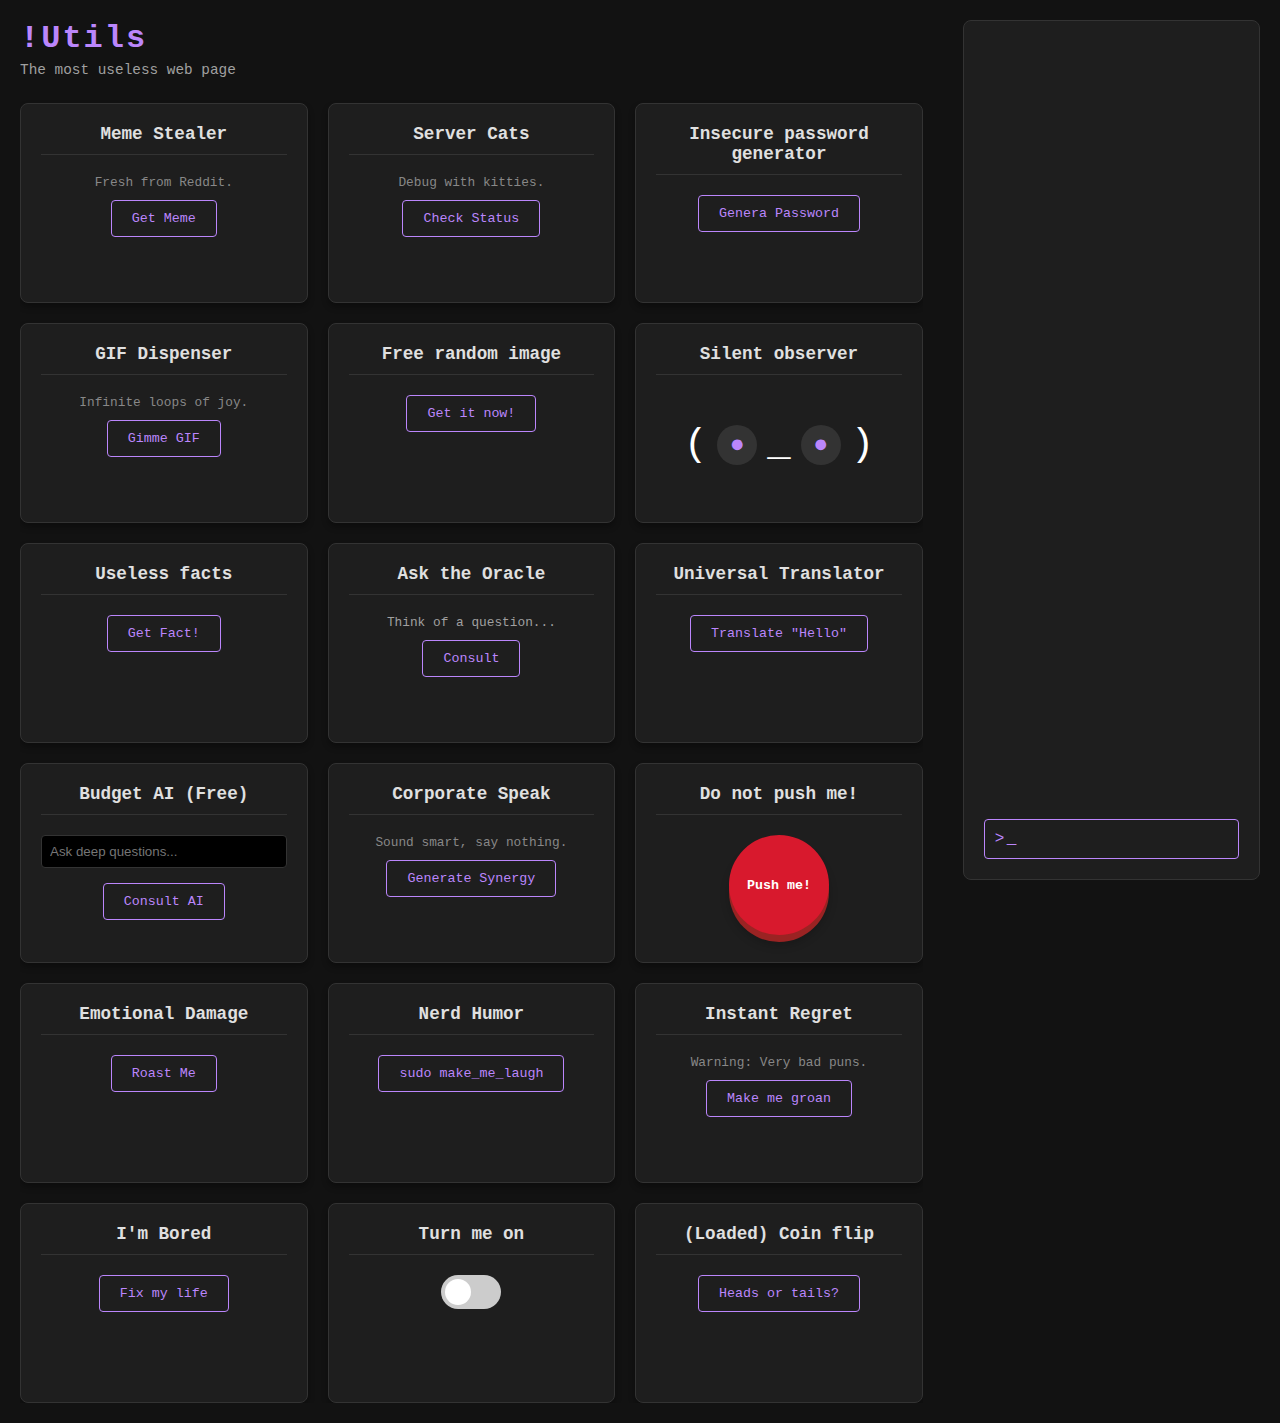
<file: index.html>
<!DOCTYPE html>
<html lang="it">
    <head>
        <meta charset="UTF-8">
        <meta name="viewport" content="width=device-width, initial-scale=1.0">
        <title>NullUtils - Strumenti Indispensabilmente Inutili</title>
        <link href="./styles/main.css" rel="stylesheet"/>
        <link href="./styles/elements.css" rel="stylesheet"/>
        <link href="./styles/earthquake.css" rel="stylesheet"/>
        <link href="./styles/playground.css" rel="stylesheet"/>
        <link href="./styles/responsive.css" rel="stylesheet"/>
    </head>
    <body>
        <div class="mobile-header">
            <h1>!Utils</h1>
            <p class="subtitle">The most useless web page</p>
        </div>
        <div class="playground">
            <div class="dashboard">
                <div class="dashboard-header">
                    <h1>!Utils</h1>
                    <p class="subtitle">The most useless web page</p>
                </div>
                <div class="card">
                    <h3>Meme Stealer</h3>
                    <p style="font-size: 0.8em; color: #888; margin-bottom: 10px;">Fresh from Reddit.</p>
                    <button onclick="exec(this, generateMeme)">Get Meme</button>
                </div>

                <div class="card">
                    <h3>Server Cats</h3>
                    <p style="font-size: 0.8em; color: #888; margin-bottom: 10px;">Debug with kitties.</p>
                    <button onclick="exec(this, generateHttpCat)">Check Status</button>
                </div>

                <div class="card">
                    <h3>Insecure password generator</h3>
                    <button onclick="exec(this, generateBadPassword)">Genera Password</button>
                </div>

                <div class="card">
                    <h3>GIF Dispenser</h3>
                    <p style="font-size: 0.8em; color: #888; margin-bottom: 10px;">Infinite loops of joy.</p>
                    <button onclick="exec(this, generateRandomGif)">Gimme GIF</button>
                </div>

                <div class="card">
                    <h3>Free random image</h3>
                    <button onclick="exec(this, randomImage)">Get it now!</button>
                </div>

                <div class="card">
                    <h3>Silent observer</h3>
                    <div class="face-container" style="font-size: 3em; font-family: monospace; height: 100px; display:flex; align-items:center; justify-content:center; color: #fff; gap: 10px;">

                        <span>(</span>

                        <div class="eye-socket">
                            <div class="eyelid"></div> <div id="eye-left" class="pupil">●</div>
                        </div>

                        <span>_</span>

                        <div class="eye-socket">
                            <div class="eyelid"></div> <div id="eye-right" class="pupil">●</div>
                        </div>

                        <span>)</span>
                    </div>
                </div>

                <div class="card">
                    <h3>Useless facts</h3>
                    <button onclick="exec(this, getUselessFact)">Get Fact!</button>
                </div>

                <div class="card">
                    <h3>Ask the Oracle</h3>
                    <p style="font-size: 0.8em; color: var(--muted); margin-bottom: 10px;">Think of a question...</p>
                    <button onclick="exec(this, askOracle)">Consult</button>
                </div>

                <div class="card">
                    <h3>Universal Translator</h3>
                    <button onclick="exec(this, translateSomething)">Translate "Hello"</button>
                </div>

                <div class="card">
                    <h3>Budget AI (Free)</h3>
                    <div style="display: flex; flex-direction: column; gap: 10px; margin-bottom: 15px;">
                        <input type="text" id="budgetAiQuestion" placeholder="Ask deep questions..."
                               style="padding: 8px; background: #000; border: 1px solid #333; color: #fff; border-radius: 4px; width: 100%;">
                    </div>
                    <button onclick="exec(this, askBudgetAi)" id="budgetAiButton">Consult AI</button>
                </div>

                <div class="card">
                    <h3>Corporate Speak</h3>
                    <p style="font-size: 0.8em; color: #888; margin-bottom: 10px;">Sound smart, say nothing.</p>
                    <button onclick="exec(this, generateCorporateBS)">Generate Synergy</button>
                </div>

                <div class="card">
                    <h3>Do not push me!</h3>
                    <button class="red-button" onclick="exec(this, doNotPush)">Push me!</button>
                </div>

                <div class="card">
                    <h3>Emotional Damage</h3>
                    <button onclick="exec(this, generateInsult)">Roast Me</button>
                </div>

                <div class="card">
                    <h3>Nerd Humor</h3>
                    <button onclick="exec(this, generateGeekJoke)">sudo make_me_laugh</button>
                </div>

                <div class="card">
                    <h3>Instant Regret</h3>
                    <p style="font-size: 0.8em; color: #888; margin-bottom: 10px;">Warning: Very bad puns.</p>
                    <button onclick="exec(this, generateDadJoke)">Make me groan</button>
                </div>

                <div class="card">
                    <h3>I'm Bored</h3>
                    <button onclick="exec(this, suggestActivity)">Fix my life</button>
                </div>

                <div class="card">
                    <h3>Turn me on</h3>
                    <label class="switch">
                        <input type="checkbox" id="lazyToggle">
                        <span class="slider"></span>
                    </label>
                </div>

                <div class="card">
                    <h3>(Loaded) Coin flip</h3>
                    <button onclick="exec(this, flipCoin)">Heads or tails?</button>
                </div>

            </div>
            <div id="results">
                <div id="messages">
                </div>
                <div id="fake_input__container">
                    <div id="fake_input">></div>
                </div>
            </div>
        </div>
        <script src="./scripts/utils.js"></script>
        <script src="./scripts/insicurePass.js"></script>
        <script src="./scripts/memeDispenser.js"></script>
        <script src="./scripts/randomGif.js"></script>
        <script src="./scripts/httpCat.js"></script>
        <script src="./scripts/corporateBsGenerator.js"></script>
        <script src="./scripts/dadJokes.js"></script>
        <script src="./scripts/suggestActivity.js"></script>
        <script src="./scripts/geekJokeGenerator.js"></script>
        <script src="./scripts/insultGenerator.js"></script>
        <script src="./scripts/askBudgetAi.js"></script>
        <script src="./scripts/uselessFacts.js"></script>
        <script src="./scripts/translator.js"></script>
        <script src="./scripts/oracle.js"></script>
        <script src="./scripts/flipCoin.js"></script>
        <script src="./scripts/randomImage.js"></script>
        <script src="./scripts/pupils.js"></script>
        <script src="./scripts/doNotPush.js"></script>
        <script>
            async function exec (elm, method, args) {
                if (doingSomething) {
                    showResult("Man, let me finish with this and try again!");
                    return;
                }

                if (window.innerWidth <= 900) {
                    window.scrollTo({ top: 0, behavior: 'smooth' });
                }

                doingSomething = true;
                try {
                    if (!args) {
                        args = [];
                    }
                    await method.call(this, elm, ...args);
                } catch (error) {
                    sendMessage("System Error: Something exploded internally.");
                } finally {
                    doingSomething = false;
                    if (elm.disabled) elm.disabled = false;
                }
            }

            const toggle = document.getElementById('lazyToggle');
            let counter = 0;
            const maxCountToggle = getRandomInt(2, 7);
            toggle.addEventListener('change', function () {
                if (this.checked) {
                    counter ++
                    setTimeout(() => {
                        this.checked = false;
                    }, getRandomInt(200, 5000));
                    if (counter === maxCountToggle) {
                        counter = 0;
                        sendMessage("❌ Man, stop...");
                    }
                }
            });

            Array.from(document.getElementsByClassName("image")).forEach((el) => {
                el.addEventListener("click", (e) => {
                    e.preventDefault();
                    el.classList.toggle("active");
                })
            });
        </script>
    </body>
</html>
</file>
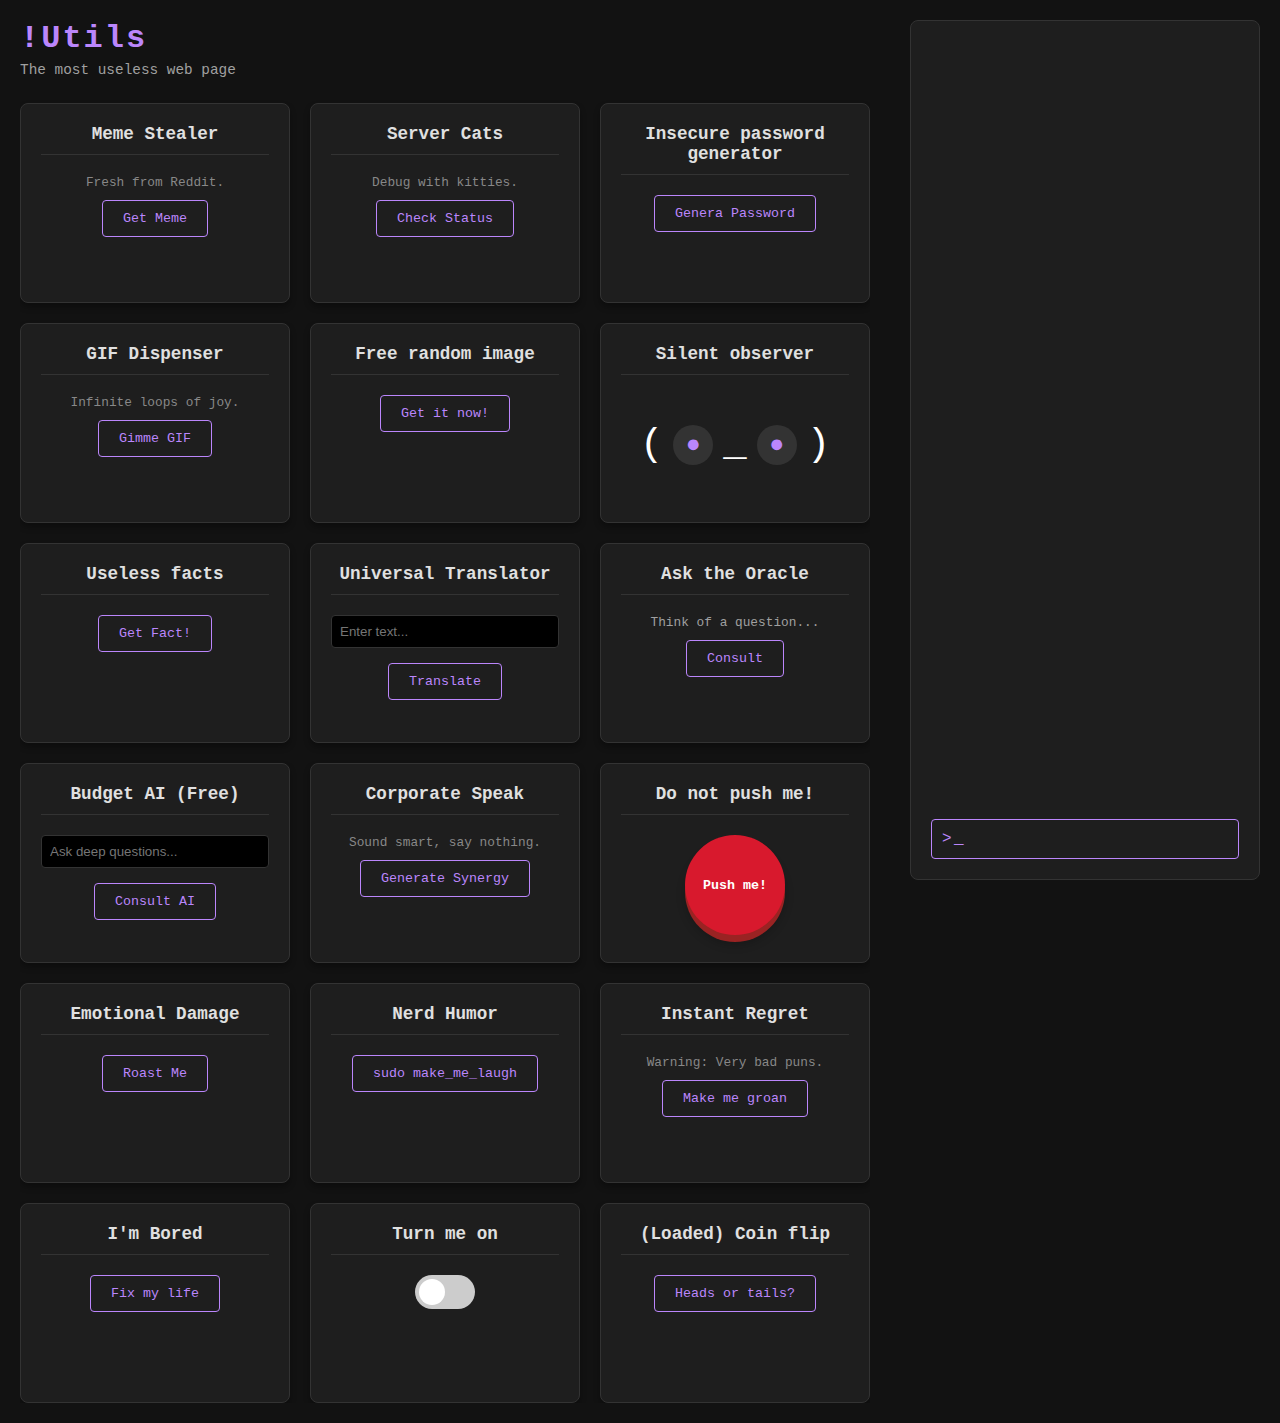
<file: src/index.html>
<!DOCTYPE html>
<html lang="it">
    <head>
        <meta charset="UTF-8">
        <meta name="viewport" content="width=device-width, initial-scale=1.0">
        <title>NullUtils - Strumenti Indispensabilmente Inutili</title>
        <link href="./styles/main.css" rel="stylesheet"/>
        <link href="./styles/elements.css" rel="stylesheet"/>
        <link href="./styles/earthquake.css" rel="stylesheet"/>
        <link href="./styles/playground.css" rel="stylesheet"/>
        <link href="./styles/responsive.css" rel="stylesheet"/>
    </head>
    <body>
        <div class="mobile-header">
            <h1>!Utils</h1>
            <p class="subtitle">The most useless web page</p>
        </div>
        <div class="playground">
            <div class="dashboard">
                <div class="dashboard-header">
                    <h1>!Utils</h1>
                    <p class="subtitle">The most useless web page</p>
                </div>
                <div class="card">
                    <h3>Meme Stealer</h3>
                    <p style="font-size: 0.8em; color: #888; margin-bottom: 10px;">Fresh from Reddit.</p>
                    <button onclick="exec(this, generateMeme)">Get Meme</button>
                </div>

                <div class="card">
                    <h3>Server Cats</h3>
                    <p style="font-size: 0.8em; color: #888; margin-bottom: 10px;">Debug with kitties.</p>
                    <button onclick="exec(this, generateHttpCat)">Check Status</button>
                </div>

                <div class="card">
                    <h3>Insecure password generator</h3>
                    <button onclick="exec(this, generateBadPassword)">Genera Password</button>
                </div>

                <div class="card">
                    <h3>GIF Dispenser</h3>
                    <p style="font-size: 0.8em; color: #888; margin-bottom: 10px;">Infinite loops of joy.</p>
                    <button onclick="exec(this, generateRandomGif)">Gimme GIF</button>
                </div>

                <div class="card">
                    <h3>Free random image</h3>
                    <button onclick="exec(this, randomImage)">Get it now!</button>
                </div>

                <div class="card">
                    <h3>Silent observer</h3>
                    <div class="face-container" style="font-size: 3em; font-family: monospace; height: 100px; display:flex; align-items:center; justify-content:center; color: #fff; gap: 10px;">

                        <span>(</span>

                        <div class="eye-socket">
                            <div class="eyelid"></div> <div id="eye-left" class="pupil">●</div>
                        </div>

                        <span>_</span>

                        <div class="eye-socket">
                            <div class="eyelid"></div> <div id="eye-right" class="pupil">●</div>
                        </div>

                        <span>)</span>
                    </div>
                </div>

                <div class="card">
                    <h3>Useless facts</h3>
                    <button onclick="exec(this, getUselessFact)">Get Fact!</button>
                </div>

                <div class="card">
                    <h3>Universal Translator</h3>
                    <div style="display: flex; flex-direction: column; gap: 10px; margin-bottom: 15px;">
                        <input type="text" id="translatorInput" placeholder="Enter text..."
                               style="padding: 8px; background: #000; border: 1px solid #333; color: #fff; border-radius: 4px; width: 100%;">
                    </div>
                    <button onclick="exec(this, translateSomething)" id="translatorButton">Translate</button>
                </div>

                <div class="card">
                    <h3>Ask the Oracle</h3>
                    <p style="font-size: 0.8em; color: var(--muted); margin-bottom: 10px;">Think of a question...</p>
                    <button onclick="exec(this, askOracle)">Consult</button>
                </div>

                <div class="card">
                    <h3>Budget AI (Free)</h3>
                    <div style="display: flex; flex-direction: column; gap: 10px; margin-bottom: 15px;">
                        <input type="text" id="budgetAiQuestion" placeholder="Ask deep questions..."
                               style="padding: 8px; background: #000; border: 1px solid #333; color: #fff; border-radius: 4px; width: 100%;">
                    </div>
                    <button onclick="exec(this, askBudgetAi)" id="budgetAiButton">Consult AI</button>
                </div>

                <div class="card">
                    <h3>Corporate Speak</h3>
                    <p style="font-size: 0.8em; color: #888; margin-bottom: 10px;">Sound smart, say nothing.</p>
                    <button onclick="exec(this, generateCorporateBS)">Generate Synergy</button>
                </div>

                <div class="card">
                    <h3>Do not push me!</h3>
                    <button class="red-button" onclick="exec(this, doNotPush)">Push me!</button>
                </div>

                <div class="card">
                    <h3>Emotional Damage</h3>
                    <button onclick="exec(this, generateInsult)">Roast Me</button>
                </div>

                <div class="card">
                    <h3>Nerd Humor</h3>
                    <button onclick="exec(this, generateGeekJoke)">sudo make_me_laugh</button>
                </div>

                <div class="card">
                    <h3>Instant Regret</h3>
                    <p style="font-size: 0.8em; color: #888; margin-bottom: 10px;">Warning: Very bad puns.</p>
                    <button onclick="exec(this, generateDadJoke)">Make me groan</button>
                </div>

                <div class="card">
                    <h3>I'm Bored</h3>
                    <button onclick="exec(this, suggestActivity)">Fix my life</button>
                </div>

                <div class="card">
                    <h3>Turn me on</h3>
                    <label class="switch">
                        <input type="checkbox" id="lazyToggle">
                        <span class="slider"></span>
                    </label>
                </div>

                <div class="card">
                    <h3>(Loaded) Coin flip</h3>
                    <button onclick="exec(this, flipCoin)">Heads or tails?</button>
                </div>

            </div>
            <div id="results">
                <div id="messages">
                </div>
                <div id="fake_input__container">
                    <div id="fake_input">></div>
                </div>
            </div>
        </div>
        <script src="./scripts/utils.js"></script>
        <script src="./scripts/insicurePass.js"></script>
        <script src="./scripts/memeDispenser.js"></script>
        <script src="./scripts/randomGif.js"></script>
        <script src="./scripts/httpCat.js"></script>
        <script src="./scripts/corporateBsGenerator.js"></script>
        <script src="./scripts/dadJokes.js"></script>
        <script src="./scripts/suggestActivity.js"></script>
        <script src="./scripts/geekJokeGenerator.js"></script>
        <script src="./scripts/insultGenerator.js"></script>
        <script src="./scripts/askBudgetAi.js"></script>
        <script src="./scripts/uselessFacts.js"></script>
        <script src="./scripts/translator.js"></script>
        <script src="./scripts/oracle.js"></script>
        <script src="./scripts/flipCoin.js"></script>
        <script src="./scripts/randomImage.js"></script>
        <script src="./scripts/pupils.js"></script>
        <script src="./scripts/doNotPush.js"></script>
        <script>
            async function exec (elm, method, args) {
                if (doingSomething) {
                    showResult("Man, let me finish with this and try again!");
                    return;
                }

                if (window.innerWidth <= 900) {
                    window.scrollTo({ top: 0, behavior: 'smooth' });
                }

                doingSomething = true;
                try {
                    if (!args) {
                        args = [];
                    }
                    await method.call(this, elm, ...args);
                } catch (error) {
                    sendMessage("System Error: Something exploded internally.");
                } finally {
                    doingSomething = false;
                    if (elm.disabled) elm.disabled = false;
                }
            }

            const toggle = document.getElementById('lazyToggle');
            let counter = 0;
            const maxCountToggle = getRandomInt(2, 7);
            toggle.addEventListener('change', function () {
                if (this.checked) {
                    counter ++
                    setTimeout(() => {
                        this.checked = false;
                    }, getRandomInt(200, 5000));
                    if (counter === maxCountToggle) {
                        counter = 0;
                        sendMessage("❌ Man, stop...");
                    }
                }
            });
        </script>
    </body>
</html>
</file>
<file: styles/main.css>
:root {
    --bg-color: #121212;
    --card-bg: #1e1e1e;
    --accent: #bb86fc;
    --text: #e0e0e0;
    --muted: #a0a0a0;
}

* {
    box-sizing: border-box;
}

body {
    font-family: 'Courier New', Courier, monospace;
    background-color: var(--bg-color);
    color: var(--text);
    display: flex;
    flex-direction: column;
    align-items: start;
    min-height: 100vh;
    margin: 0;
    padding: 20px;
}

.mobile-header {
    display: none;
}

img {
    max-width: 100%;
    max-height: 100%;
    object-fit: contain;
    display: block;
}

h1 {
    margin: 0 0 5px 0;
    color: var(--accent);
    letter-spacing: 2px;
    font-size: 2rem;
}

p.subtitle {
    margin: 0 0 5px 0;
    color: var(--muted);
    font-size: 0.9rem;
}
</file>
<file: styles/elements.css>
.card {
    background-color: var(--card-bg);
    border: 1px solid #333;
    border-radius: 8px;
    padding: 20px;
    text-align: center;
    box-shadow: 0 4px 6px rgba(0,0,0,0.3);
    transition: transform 0.2s;
    flex: 1 1 220px;
    max-width: 300px;
    height: 200px;
}

.card:hover{
    transform: translateY(-2px);
    border-color: var(--accent);
}

.card h3 {
    margin-top: 0;
    font-size: 1.1em;
    border-bottom: 1px solid #333;
    padding-bottom: 10px;
    margin-bottom: 20px;
}

button:not(.red-button):not(.action-btn) {
    background-color: transparent;
    border: 1px solid var(--accent);
    color: var(--accent);
    padding: 10px 20px;
    cursor: pointer;
    font-family: inherit;
    border-radius: 4px;
    transition: all 0.2s;
    white-space: nowrap;
}

button:not(.red-button):not(.action-btn):hover {
    background-color: var(--accent);
    color: var(--bg-color);
}

button:not(.red-button):not(.action-btn):active {
    transform: scale(0.95);
}

button.red-button {
    height: 100px;
    width: 100px;
    border: none;
    padding: 15px;
    background-color: #d8192d;
    border-radius: 100%;
    color: white;
    cursor: pointer;
    font-family: inherit;
    font-weight: bold;
    box-shadow: 0 7px 0 #9a2323, 0 10px 10px rgba(0,0,0,0.2);
    transition: all 0.2s cubic-bezier(0.175, 0.885, 0.32, 1.275);
}

button.red-button:hover {
    background-color: #d6435c;
    transform: translateY(-4px);
    box-shadow: 0 9px 0 #9a2323, 0 20px 25px rgba(0,0,0,0.3);
}

button.red-button:active {
    transform: translateY(5px);
    box-shadow: 0 0 0 #9a2323,0 0 0 rgba(0,0,0,0);
}

.switch {
    position: relative;
    display: inline-block;
    width: 60px;
    height: 34px;
}

.switch input { opacity: 0; width: 0; height: 0; }

.slider {
    position: absolute;
    cursor: pointer;
    top: 0; left: 0; right: 0; bottom: 0;
    background-color: #ccc;
    transition: .4s;
    border-radius: 34px;
}

.slider:before {
    position: absolute;
    content: "";
    height: 26px;
    width: 26px;
    left: 4px;
    bottom: 4px;
    background-color: white;
    transition: .4s;
    border-radius: 50%;
}

input:checked + .slider { background-color: var(--accent); }

input:checked + .slider:before { transform: translateX(26px); }

.eye-socket {
    position: relative;
    width: 40px;
    height: 40px;
    background: #333;
    border-radius: 50%;
    display: flex;
    align-items: center;
    justify-content: center;
    overflow: hidden;
}

.pupil {
    position: relative;
    font-size: 25px;
    color: var(--accent);
    transition: transform 0.1s ease-out;
    line-height: 1;
}

.eyelid {
    position: absolute;
    top: 0;
    left: 0;
    width: 100%;
    height: 0%;
    background-color: #333;
    z-index: 10;
    transition: height 0.1s ease-in-out;
}

.eyelid.closed {
    height: 100%;
}
</file>
<file: styles/earthquake.css>
@keyframes strobe-flash {
    0%   { filter: invert(0); }
    10%  { filter: invert(1) hue-rotate(90deg); }
    30%  { filter: invert(1); }
    40%  { filter: invert(1) hue-rotate(180deg); }
    60%  { filter: invert(0) hue-rotate(30deg); }
    70%  { filter: invert(0); }
    80%  { filter: invert(1) hue-rotate(240deg); }
    100% { filter: invert(0); }
}
@keyframes jitter-move {
    0% { transform: translate(0, 0); }
    25% { transform: translate(-4px, 2px); }
    50% { transform: translate(2px, -4px); }
    75% { transform: translate(-2px, -2px); }
    100% { transform: translate(4px, 4px); }
}
body.meltdown {
    animation: strobe-flash 0.3s infinite;
    overflow: hidden;

    background-color: #000 !important;
}


body.meltdown .card,
body.meltdown button,
body.meltdown h1,
body.meltdown p,
body.meltdown .message {
    animation: jitter-move 0.2s infinite linear;
}

body.meltdown .card:nth-child(even),
body.meltdown .message:nth-child(even) {
    animation-duration: 0.25s;
    animation-direction: reverse;
}

body.meltdown .card:nth-child(3n) {
    animation-duration: 0.1s;
}

body.meltdown #results {
    border: 2px solid red;
    background-color: #110000;
}
body.meltdown .message {
    color: red !important;
    font-weight: bold;
    text-shadow: 2px 2px 0px #000;
}
</file>
<file: styles/playground.css>
.playground {
    min-height: 0;
    display: flex;
    flex-direction: row;
    align-items: start;
    justify-content: center;
    gap: 40px;
    flex: 1;
}

.dashboard {
    display: flex;
    flex-wrap: wrap;
    justify-content: start;
    align-content: start;
    gap: 20px;
    width: 100%;
    overflow-y: auto;
}

.dashboard-header {
    width: 100%;
}

#results {
    position: sticky;
    top: 20px;
    width: 400px;
    height: calc(100vh - 40px);
    max-height: calc(100vh - 40px);
    display: flex;
    flex-direction: column;
    align-items: start;
    justify-content: start;
    background-color: var(--card-bg);
    border: 1px solid #333;
    border-radius: 8px;
    padding: 10px;
}
#messages {
    display: flex;
    flex-direction: column;
    align-items: start;
    justify-content: start;
    overflow-y: auto;
    flex: 1;
    width: calc(100% - 20px);
    scrollbar-width: thin;
    scrollbar-color: var(--accent) var(--bg-color);
    scroll-behavior: smooth;
    padding: 10px 10px 10px 0px;
    margin: 10px;
}
#messages > .message {
    width: 100%;
    display: flex;
    flex-direction: column;
    align-items: start;
    justify-content: start;
    gap: 5px;
}

#messages > .message:not(:first-child) {
    padding-top: 20px;
}

#messages > .message:not(:last-child) {
    padding-bottom: 20px;
    border-bottom: 1px solid #333;
}

#fake_input__container{
    margin: 10px;
    padding: 10px;
    border: 1px solid var(--accent);
    border-radius: 4px;
    width: calc(100% - 20px);
}

#fake_input {
    position: relative;
    display: inline;
    color: var(--accent);
    padding-right: 12px;
}

#fake_input:after{
    position: absolute;
    content: '_';
    color: var(--accent);
    right: 0;
    animation:opacity .3s linear infinite alternate;
}

@keyframes opacity {
    from {
        opacity: 0;
    }
    to {
        opacity: 1;
    }
}

.action-btn {
    background: transparent;
    border: none;
    cursor: pointer;
    font-size: .9em;
    opacity: 0.3;
    transition: opacity 0.2s, transform 0.1s;
    filter: grayscale(1);
    align-self: flex-end;
}

.message:hover .action-btn {
    opacity: 1;
    filter: grayscale(0);
}

.message:hover .action-btn:hover {
    transform: scale(1.2);
}

.action-btn:active {
    transform: scale(0.9);
}
</file>
<file: styles/responsive.css>
@media (max-width: 900px) {
    .playground {
        flex-direction: column-reverse;
        align-items: center;
        overflow-y: auto;
        gap: 20px;
    }

    .dashboard {
        width: 100%;
        max-width: 100%;
        overflow-y: visible;
        margin-bottom: 20px;
    }


    .dashboard-header {
        display: none;
    }

    #results {
        width: 100%;
        max-width: 100%;
        height: 400px;
        position: relative;
        top: 0;
    }

    body {
        padding: 10px;
    }

    .mobile-header {
        display: block;
    }
}


@media (max-width: 900px) {
    .card {
        width: 100%;
        max-width: unset;
    }
}
</file>
<file: src/styles/main.css>
:root {
    --bg-color: #121212;
    --card-bg: #1e1e1e;
    --accent: #bb86fc;
    --text: #e0e0e0;
    --muted: #a0a0a0;
}

* {
    box-sizing: border-box;
}

body {
    font-family: 'Courier New', Courier, monospace;
    background-color: var(--bg-color);
    color: var(--text);
    display: flex;
    flex-direction: column;
    align-items: start;
    min-height: 100vh;
    margin: 0;
    padding: 20px;
}

.mobile-header {
    display: none;
}

img {
    max-width: 100%;
    max-height: 100%;
    object-fit: contain;
    display: block;
}

h1 {
    margin: 0 0 5px 0;
    color: var(--accent);
    letter-spacing: 2px;
    font-size: 2rem;
}

p.subtitle {
    margin: 0 0 5px 0;
    color: var(--muted);
    font-size: 0.9rem;
}
</file>
<file: src/styles/elements.css>
.card {
    background-color: var(--card-bg);
    border: 1px solid #333;
    border-radius: 8px;
    padding: 20px;
    text-align: center;
    box-shadow: 0 4px 6px rgba(0,0,0,0.3);
    transition: transform 0.2s;
    flex: 1 1 270px;
    max-width: 270px;
    height: 200px;
}

.card:hover{
    transform: translateY(-2px);
    border-color: var(--accent);
}

.card h3 {
    margin-top: 0;
    font-size: 1.1em;
    border-bottom: 1px solid #333;
    padding-bottom: 10px;
    margin-bottom: 20px;
}

button:not(.red-button):not(.action-btn) {
    background-color: transparent;
    border: 1px solid var(--accent);
    color: var(--accent);
    padding: 10px 20px;
    cursor: pointer;
    font-family: inherit;
    border-radius: 4px;
    transition: all 0.2s;
    white-space: nowrap;
}

button:not(.red-button):not(.action-btn):hover {
    background-color: var(--accent);
    color: var(--bg-color);
}

button:not(.red-button):not(.action-btn):active {
    transform: scale(0.95);
}

button.red-button {
    height: 100px;
    width: 100px;
    border: none;
    padding: 15px;
    background-color: #d8192d;
    border-radius: 100%;
    color: white;
    cursor: pointer;
    font-family: inherit;
    font-weight: bold;
    box-shadow: 0 7px 0 #9a2323, 0 10px 10px rgba(0,0,0,0.2);
    transition: all 0.2s cubic-bezier(0.175, 0.885, 0.32, 1.275);
}

button.red-button:hover {
    background-color: #d6435c;
    transform: translateY(-4px);
    box-shadow: 0 9px 0 #9a2323, 0 20px 25px rgba(0,0,0,0.3);
}

button.red-button:active {
    transform: translateY(5px);
    box-shadow: 0 0 0 #9a2323,0 0 0 rgba(0,0,0,0);
}

.switch {
    position: relative;
    display: inline-block;
    width: 60px;
    height: 34px;
}

.switch input { opacity: 0; width: 0; height: 0; }

.slider {
    position: absolute;
    cursor: pointer;
    top: 0; left: 0; right: 0; bottom: 0;
    background-color: #ccc;
    transition: .4s;
    border-radius: 34px;
}

.slider:before {
    position: absolute;
    content: "";
    height: 26px;
    width: 26px;
    left: 4px;
    bottom: 4px;
    background-color: white;
    transition: .4s;
    border-radius: 50%;
}

input:checked + .slider { background-color: var(--accent); }

input:checked + .slider:before { transform: translateX(26px); }

.eye-socket {
    position: relative;
    width: 40px;
    height: 40px;
    background: #333;
    border-radius: 50%;
    display: flex;
    align-items: center;
    justify-content: center;
    overflow: hidden;
}

.pupil {
    position: relative;
    font-size: 25px;
    color: var(--accent);
    transition: transform 0.1s ease-out;
    line-height: 1;
}

.eyelid {
    position: absolute;
    top: 0;
    left: 0;
    width: 100%;
    height: 0%;
    background-color: #333;
    z-index: 10;
    transition: height 0.1s ease-in-out;
}

.eyelid.closed {
    height: 100%;
}
</file>
<file: src/styles/earthquake.css>
@keyframes strobe-flash {
    0%   { filter: invert(0); }
    10%  { filter: invert(1) hue-rotate(90deg); }
    30%  { filter: invert(1); }
    40%  { filter: invert(1) hue-rotate(180deg); }
    60%  { filter: invert(0) hue-rotate(30deg); }
    70%  { filter: invert(0); }
    80%  { filter: invert(1) hue-rotate(240deg); }
    100% { filter: invert(0); }
}
@keyframes jitter-move {
    0% { transform: translate(0, 0); }
    25% { transform: translate(-4px, 2px); }
    50% { transform: translate(2px, -4px); }
    75% { transform: translate(-2px, -2px); }
    100% { transform: translate(4px, 4px); }
}
body.meltdown {
    animation: strobe-flash 0.3s infinite;
    overflow: hidden;

    background-color: #000 !important;
}


body.meltdown .card,
body.meltdown button,
body.meltdown h1,
body.meltdown p,
body.meltdown .message {
    animation: jitter-move 0.2s infinite linear;
}

body.meltdown .card:nth-child(even),
body.meltdown .message:nth-child(even) {
    animation-duration: 0.25s;
    animation-direction: reverse;
}

body.meltdown .card:nth-child(3n) {
    animation-duration: 0.1s;
}

body.meltdown #results {
    border: 2px solid red;
    background-color: #110000;
}
body.meltdown .message {
    color: red !important;
    font-weight: bold;
    text-shadow: 2px 2px 0px #000;
}
</file>
<file: src/styles/playground.css>
.playground {
    min-height: 0;
    display: flex;
    flex-direction: row;
    align-items: start;
    justify-content: center;
    gap: 40px;
    flex: 1;
}

.dashboard {
    display: flex;
    flex-wrap: wrap;
    justify-content: start;
    align-content: start;
    gap: 20px;
    width: 100%;
    overflow-y: auto;
}

.dashboard-header {
    width: 100%;
}

#results {
    position: sticky;
    top: 20px;
    width: 100%;
    max-width: 350px;
    height: calc(100vh - 40px);
    max-height: calc(100vh - 40px);
    display: flex;
    flex-direction: column;
    align-items: start;
    justify-content: start;
    background-color: var(--card-bg);
    border: 1px solid #333;
    border-radius: 8px;
    padding: 10px;
}
#messages {
    display: flex;
    flex-direction: column;
    align-items: start;
    justify-content: start;
    overflow-y: auto;
    flex: 1;
    width: calc(100% - 20px);
    scrollbar-width: thin;
    scrollbar-color: var(--accent) var(--bg-color);
    scroll-behavior: smooth;
    padding: 10px 10px 10px 0px;
    margin: 10px;
}
#messages > .message {
    width: 100%;
    display: flex;
    flex-direction: column;
    align-items: start;
    justify-content: start;
    gap: 5px;
}

#messages > .message:not(:first-child) {
    padding-top: 20px;
}

#messages > .message:not(:last-child) {
    padding-bottom: 20px;
    border-bottom: 1px solid #333;
}

#fake_input__container{
    margin: 10px;
    padding: 10px;
    border: 1px solid var(--accent);
    border-radius: 4px;
    width: calc(100% - 20px);
}

#fake_input {
    position: relative;
    display: inline;
    color: var(--accent);
    padding-right: 12px;
}

#fake_input:after{
    position: absolute;
    content: '_';
    color: var(--accent);
    right: 0;
    animation:opacity .3s linear infinite alternate;
}

@keyframes opacity {
    from {
        opacity: 0;
    }
    to {
        opacity: 1;
    }
}

.action-btn {
    background: transparent;
    border: none;
    cursor: pointer;
    font-size: .9em;
    opacity: 0.3;
    transition: opacity 0.2s, transform 0.1s;
    filter: grayscale(1);
    align-self: flex-end;
}

.message:hover .action-btn {
    opacity: 1;
    filter: grayscale(0);
}

.message:hover .action-btn:hover {
    transform: scale(1.2);
}

.action-btn:active {
    transform: scale(0.9);
}
</file>
<file: src/styles/responsive.css>
@media (max-width: 900px) {
    .playground {
        flex-direction: column-reverse;
        align-items: center;
        overflow-y: auto;
        gap: 20px;
    }

    .dashboard {
        width: 100%;
        max-width: 100%;
        overflow-y: visible;
        margin-bottom: 20px;
    }


    .dashboard-header {
        display: none;
    }

    #results {
        width: 100%;
        max-width: 100%;
        height: 400px;
        position: relative;
        top: 0;
    }

    body {
        padding: 10px;
    }

    .mobile-header {
        display: block;
    }
}


@media (max-width: 900px) {
    .card {
        width: 100%;
        max-width: unset;
    }
}
</file>
